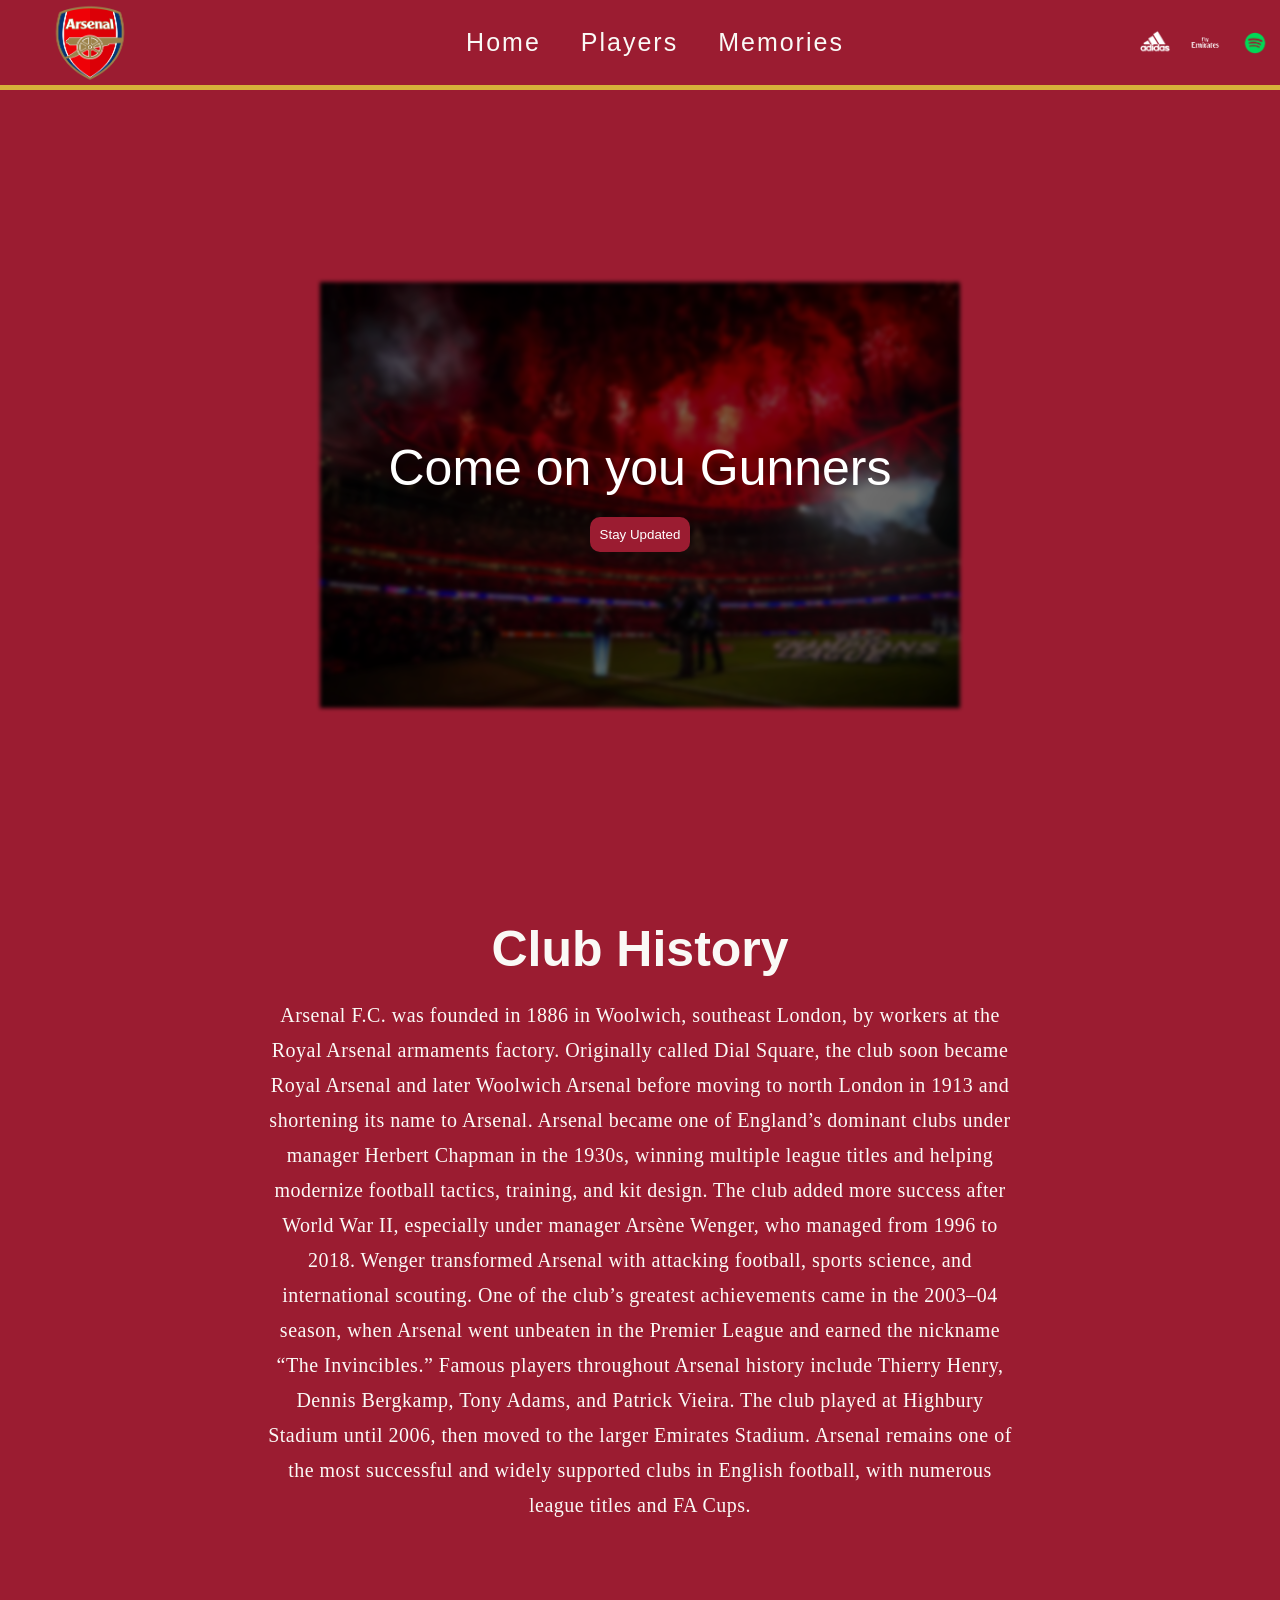
<file: index.html>
<!doctype html>
<html lang="en">
  <head>
    <meta charset="UTF-8" />
    <meta name="viewport" content="width=device-width, initial-scale=1.0" />
    <title>Arsenal Fan Page</title>
    <link rel="stylesheet" href="style.css" />
  </head>
  <body>
    <header>
      <div class="navbar">
        <img class="logo" src="images/ArsenalLogo.png" alt="Arsenal Logo" />
        <nav>
          <ul>
            <li><a href="#">Home</a></li>
            <li><a href="players/index.html">Players</a></li>
            <li><a href="/ArsenalFanPageProject/memories/index.html">Memories</a></li>
          </ul>
        </nav>
        <div class="sponsors">
          <img src="images/adidas.png" alt="Adidas Logo" />
          <img src="images/emirates.png" alt="Emirates" />
          <img src="images/spotify.png" alt="Spotify" class="spotify" />
        </div>
      </header>
      </div>
      <div class="mainsection">
        <img src="images/emiratesfire.webp" alt="" />
        <div class="over-text">
          Come on you Gunners<br /><button>Stay Updated</button>
        </div>
      </div>
      <div class="history">
        <h1>Club History</h1>
        <p>
          Arsenal F.C. was founded in 1886 in Woolwich, southeast London, by workers at the Royal Arsenal armaments factory. Originally called Dial Square, the club soon became Royal Arsenal and later Woolwich Arsenal before moving to north London in 1913 and shortening its name to Arsenal.

Arsenal became one of England’s dominant clubs under manager Herbert Chapman in the 1930s, winning multiple league titles and helping modernize football tactics, training, and kit design. The club added more success after World War II, especially under manager Arsène Wenger, who managed from 1996 to 2018. Wenger transformed Arsenal with attacking football, sports science, and international scouting.

One of the club’s greatest achievements came in the 2003–04 season, when Arsenal went unbeaten in the Premier League and earned the nickname “The Invincibles.” Famous players throughout Arsenal history include Thierry Henry, Dennis Bergkamp, Tony Adams, and Patrick Vieira.

The club played at Highbury Stadium until 2006, then moved to the larger Emirates Stadium. Arsenal remains one of the most successful and widely supported clubs in English football, with numerous league titles and FA Cups.
        </p>
      </div>
  </body>
</html>
</file>
<file: style.css>
* {
  margin: 0;
  padding: 0;
  box-sizing: border-box;
}

.logo {
  width: 180px;
  height: 110px;
}

.navbar {
  display: flex;
  justify-content: space-between;
  background-color: #9b1c31;
  border-bottom: 5px solid #d6b13a;
  width: 100%;
  height: 10vh;
  align-items: center;
}

ul {
  display: flex;
  list-style-type: none;
  margin: 30px;
}

li {
  margin: 20px;
  font-size: 25px;
  color: #faf9f6;
  font-family: Impact, Haettenschweiler, "Arial Narrow Bold", sans-serif;
  letter-spacing: 2px;
}

.sponsors img {
  width: 50px;
  padding: 10px;
  height: auto;
}

.sponsors {
  justify-content: space-evenly;
  display: flex;
  justify-items: center;
  align-items: center;
}

.mainsection {
  position: relative;
  background-color: #9b1c31;
  width: 100%;
  height: 90vh;
  display: flex;
  flex-direction: column;
  align-items: center;
  justify-content: center;
}

.mainsection img {
  width: 50%;
  filter: blur(2px) brightness(50%);
}

.over-text {
  position: absolute;
  color: white;
  font-size: 50px;
  font-family: Impact, Haettenschweiler, "Arial Narrow Bold", sans-serif;
  display: flex;
  flex-direction: column;
  align-items: center;
  max-width: auto;
}

button {
  padding: 10px;
  margin-top: 20px;
  border-radius: 10px;
  font-family: Impact, Haettenschweiler, "Arial Narrow Bold", sans-serif;
  color: white;
  background-color: #9b1c31;
  border: none;
}

.history {
  background-color: #9b1c31;
  width: 100%;
  height: 100vh;
  max-height: 100%;
  text-align: center;
}

.history h1 {
  font-family: Impact, Haettenschweiler, "Arial Narrow Bold", sans-serif;
  color: #faf9f6;
  font-size: 50px;
  padding: 20px;
}

.history p {
  max-width: 750px;
  margin-left: auto;
  margin-right: auto;
  font-size: 20px;
  color: #faf9f6;
  line-height: 35px;
  letter-spacing: 0.5px;
}

a {
  text-decoration: none;
  color: #faf9f6;
}

/* pseudo ccode */

li a:hover {
  color: #d6b13a;
  cursor: pointer;
  text-shadow: black;
}

button:hover {
  color: #d6b13a;
  border: 1px solid white;
}
</file>
